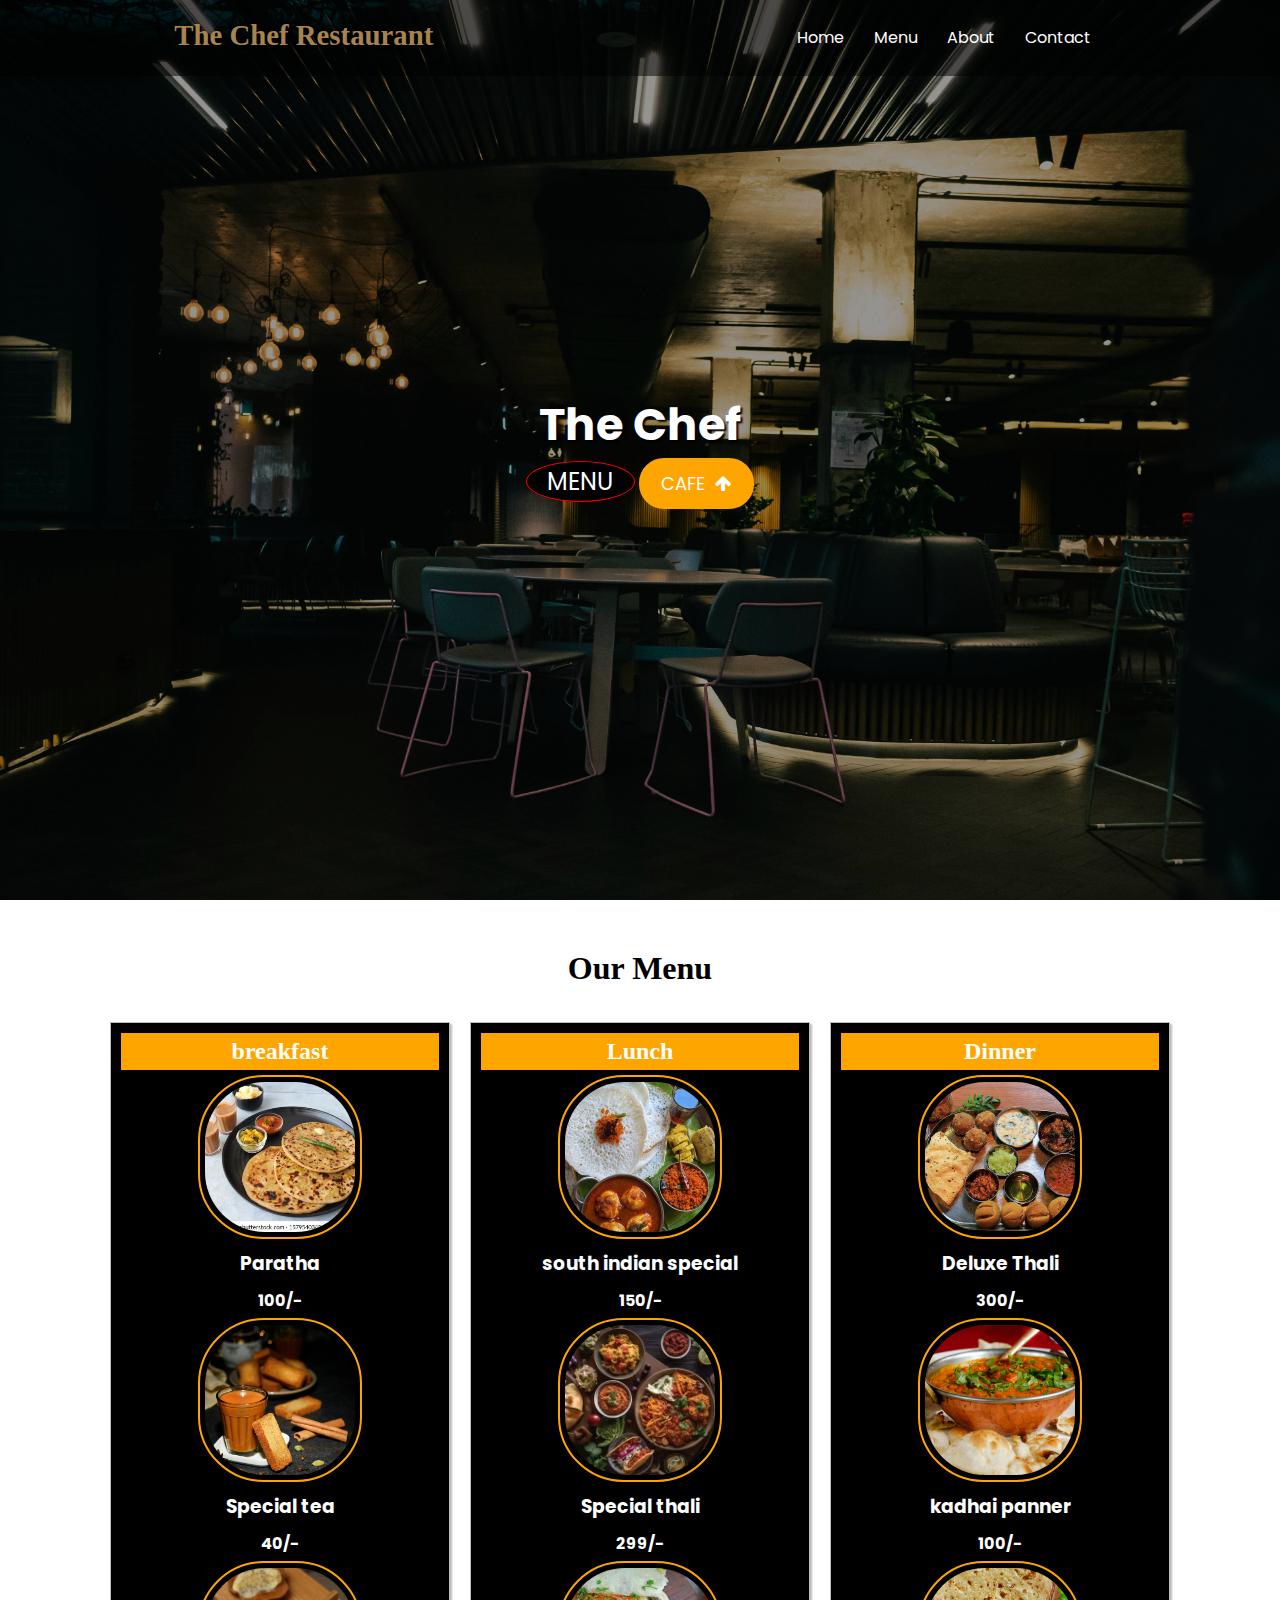
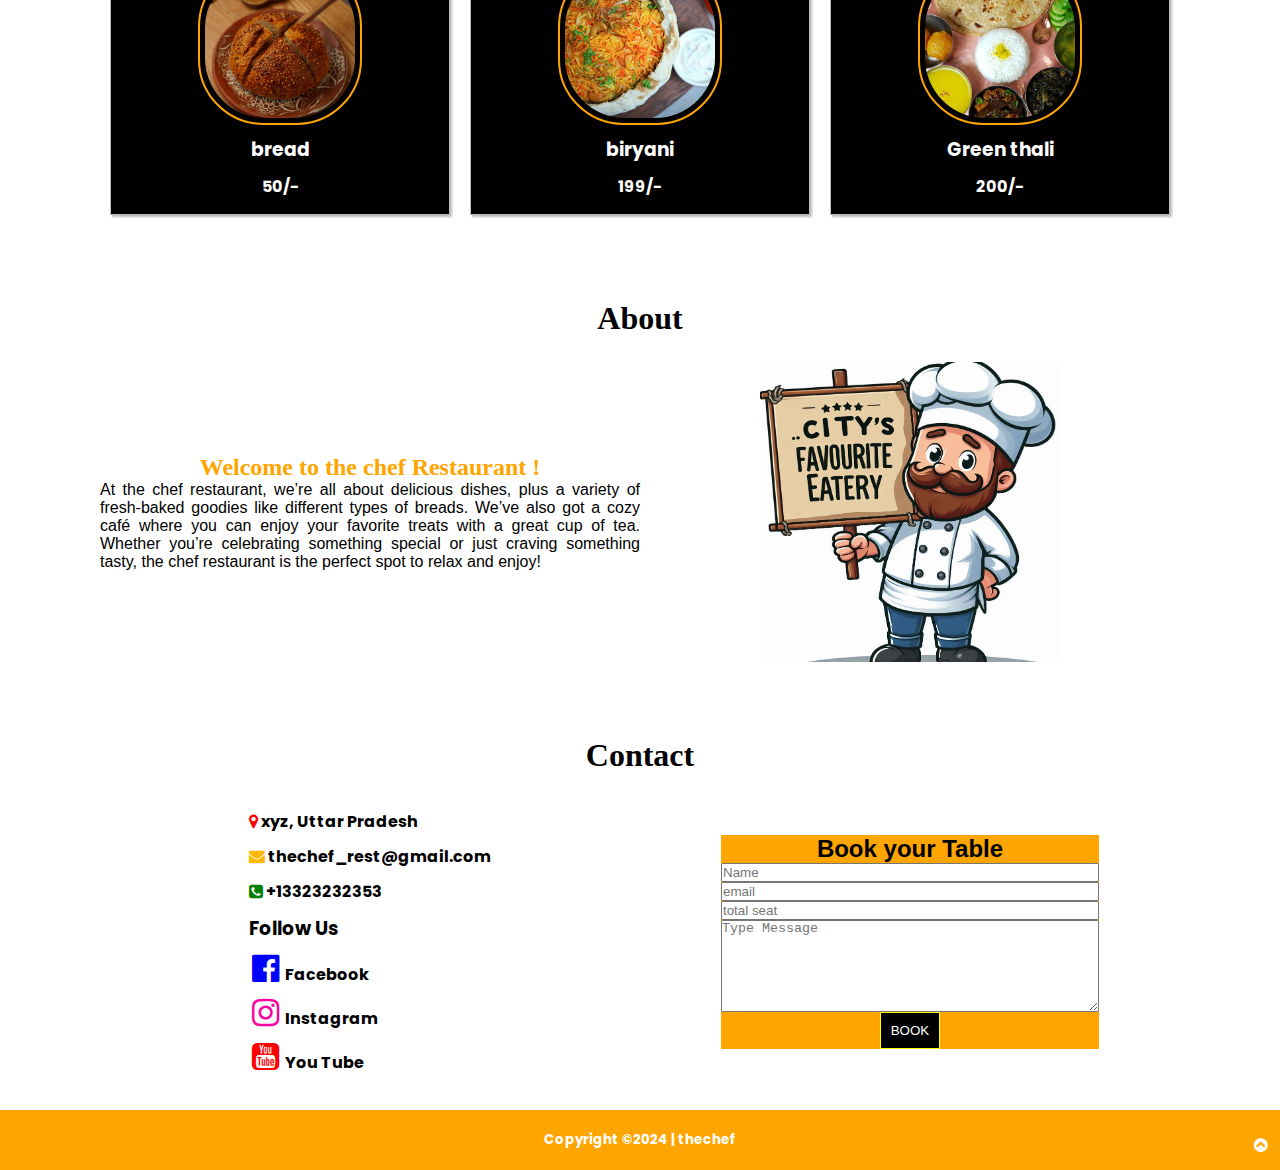
<file: index.html>
<!DOCTYPE html>
<html lang="en">
<head>
    <meta charset="UTF-8">
    <meta name="viewport" content="width=device-width, initial-scale=1.0">
    <!-- google fonts -->
    <link rel="preconnect" href="https://fonts.googleapis.com">
     <link rel="preconnect" href="https://fonts.gstatic.com" crossorigin>
    <link href="https://fonts.googleapis.com/css2?family=Poppins:ital,wght@0,100;0,200;0,300;0,400;0,500;0,600;0,700;0,800;0,900;1,100;1,200;1,300;1,400;1,500;1,600;1,700;1,800;1,900&display=swap" rel="stylesheet">
    <!--font awesome-->
    <link rel="stylesheet" href="https://cdnjs.cloudflare.com/ajax/libs/font-awesome/4.7.0/css/font-awesome.min.css">
    <link rel="stylesheet" href="style.css">
    
    <title>The chef Restaurant</title>
</head>
<body>
    <!--hero section starts-->
    <div id="hero">
        <div id="hero_content">
    <h1></h1>
    <a href="#menu" id="menubt">MENU</a>
    <a href="cafe.html" class="button">
        CAFE<i class="fa fa-arrow-up"></i>
    </a>
    
</a>

</div>
   
    <!--hero section ends-->

 
</div>
</div>
   <!--header starts-->
<div id="header">
    <nav id="navbar">
        <h1>The Chef Restaurant</h1>
        <ul>
         <li><a href="#hero">Home</a></li>
         <li><a href="#menu">Menu</a></li>
         <li><a href="#about">About</a></li>
         <li><a href="#contact">Contact</a></li>
        </ul>

    </nav>
    <div id="mobile_menu">
        <ul>
            <li><a href="#hero">Home</a></li>
         <li><a href="#menu">Menu</a></li>
         <li><a href="#about">About</a></li>
         <li><a href="#contact">Contact</a></li>
           </ul>
    </div>

    </div>
    <!--menu section begin-->
    <div id="menu">
        <h1 id="section">Our Menu</h1>
        <div id="menu_row">
            <div id="menu_col">
            <h2>breakfast</h2>
            <div class="box">
                <div id="images">
                    <img src="image/chaipa.webp">
                </div>
                <div>
                   <h3>Paratha</h3> 
                   <h4>100/-</h4>
                   </div>
                </div>
                <div class="box">
                    <div id="images">
                        <img src="image/chai.jpg">
                    </div>
                    <div>
                       <h3>Special tea </h3> 
                       <h4>40/-</h4>
                       </div>
                    </div>
                    <div class="box">
                        <div id="images">
                            <img src="image/bread.jpg">
                        </div>
                        <div>
                           <h3>bread</h3> 
                           <h4>50/-</h4>
                           </div>
                        </div>
                        
            </div>
                <div id="menu_col">
                <h2>Lunch</h2>
                <div class="box">
                    <div id="images">
                        <img src="image/uttapam.jpeg">
                    </div>
                    <div>
                       <h3>south indian special</h3> 
                       <h4>150/-</h4>
                       </div>
                    </div>
                    <div class="box">
                        <div id="images">
                            <img src="image/dining.jpg">
                        </div>
                        <div>
                           <h3>Special thali </h3> 
                           <h4>299/-</h4>
                           </div>
                        </div>
                        <div class="box">
                            <div id="images">
                                <img src="image/biryani.jpg">
                            </div>
                            <div>
                               <h3>biryani</h3> 
                               <h4>199/-</h4>
                               </div>
                            </div>
                            
                </div>
                    <div id="menu_col">
                    <h2>Dinner</h2>
                    <div class="box">
                        <div id="images">
                            <img src="image/a3.jpg">
                        </div>
                        <div>
                           <h3>Deluxe Thali</h3> 
                           <h4>300/-</h4>
                           </div>
                        </div>
                        <div class="box">
                            <div id="images">
                                <img src="image/dinner.jpg">
                            </div>
                            <div>
                               <h3>kadhai panner </h3> 
                               <h4>100/-</h4>
                               </div>
                            </div>
                            <div class="box">
                                <div id="images">
                                    <img src="image/57.jpg">
                                </div>
                                <div>
                                   <h3>Green thali</h3> 
                                   <h4>200/-</h4>
                                   </div>
                                </div> 
                    </div>
        </div>
    </div>
        
<!--about section-->
<div id="about">
    <h1 id="section">About</h1>
    <div id="about_row">
        <div class="about_col">
        <h2>Welcome to the chef Restaurant !</h2>
        <p>At the chef restaurant, we’re all about delicious dishes, plus a variety of fresh-baked goodies like different types of breads. We’ve also got a cozy café where you can enjoy your favorite treats with a great cup of tea. Whether you’re celebrating something special or just craving something tasty, the chef restaurant is the perfect spot to relax and enjoy!</p>
    </div>
    <div class="about_col">
        <div id="about_img">
        <img src="image/newc.png">
    </div>
</div>
</div>
</div>
<!--contact section-->
<div id="contact">
    <h1 id="section">Contact</h1>
    <div id="row">
        <div class="column">
            <div>
               
                <p id="a1">
                    <i class="fa fa-map-marker"></i>
                     xyz, Uttar Pradesh
                </p>
                <p id="a2">
                    <a href="mailto:thechef_rest@gmail.com">
                        <i class="fa fa-envelope"></i>
                        thechef_rest@gmail.com
                    </a>
                </p>
                <p id="a3">
                    <a href="tel=+13323232353">
                        <i class="fa fa-phone-square"></i>
                        +13323232353
                    </a>
                </p>
                <h3>Follow Us</h3>
                <p id="social1">
                    <a href="" ><i class="fa fa-facebook-official fa-2x"></i></a> Facebook</p>
                    <p id="social2">
                        <a href=""><i class="fa fa-instagram fa-2x"></i></a> Instagram
                    </p> 
                    <p id="social3">
                        <a href=""><i class="fa fa-youtube-square fa-2x"></i></a> You Tube
                    </p>
            </div>
       
        </div>
        <div class="column">
            <form>
                <h2>Book your Table</h2>
                <input type="text" placeholder="Name">
                <input type="email" placeholder="email" required>
                <input type="text" placeholder="total seat">
           <textarea rows="6" placeholder="Type Message"></textarea>
           <button>BOOK</button>
        </form>
        </div>
    </div>
</div>
<!--footer section-->
  <div id="footer">
    <div>
        <h5>Copyright &copy;2024 | <a href="">thechef</a></h5>
    </div>
    <div id="top">
        <a href="#hero"><i class="fa fa-chevron-circle-up"></i></a>
    </div>
  </div>
  <script src="script.js"></script>
</body>
</html>
</file>
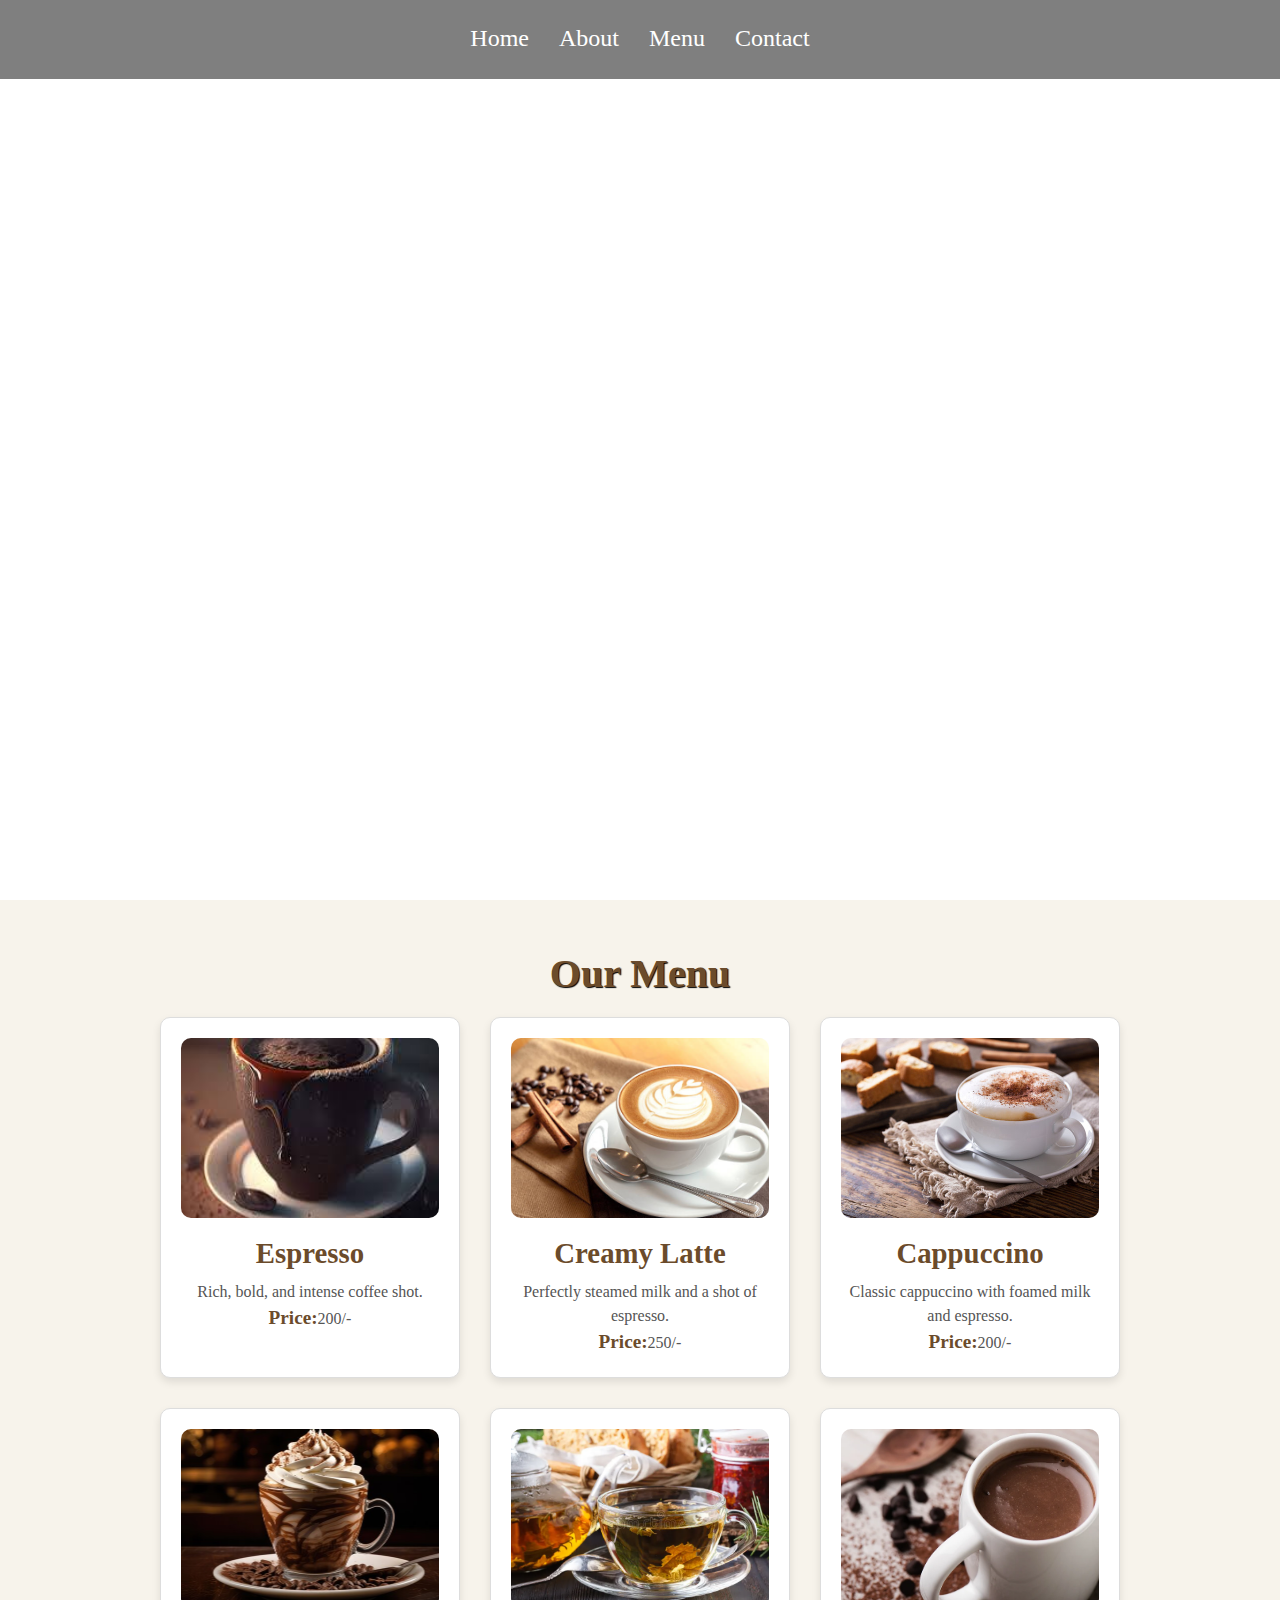
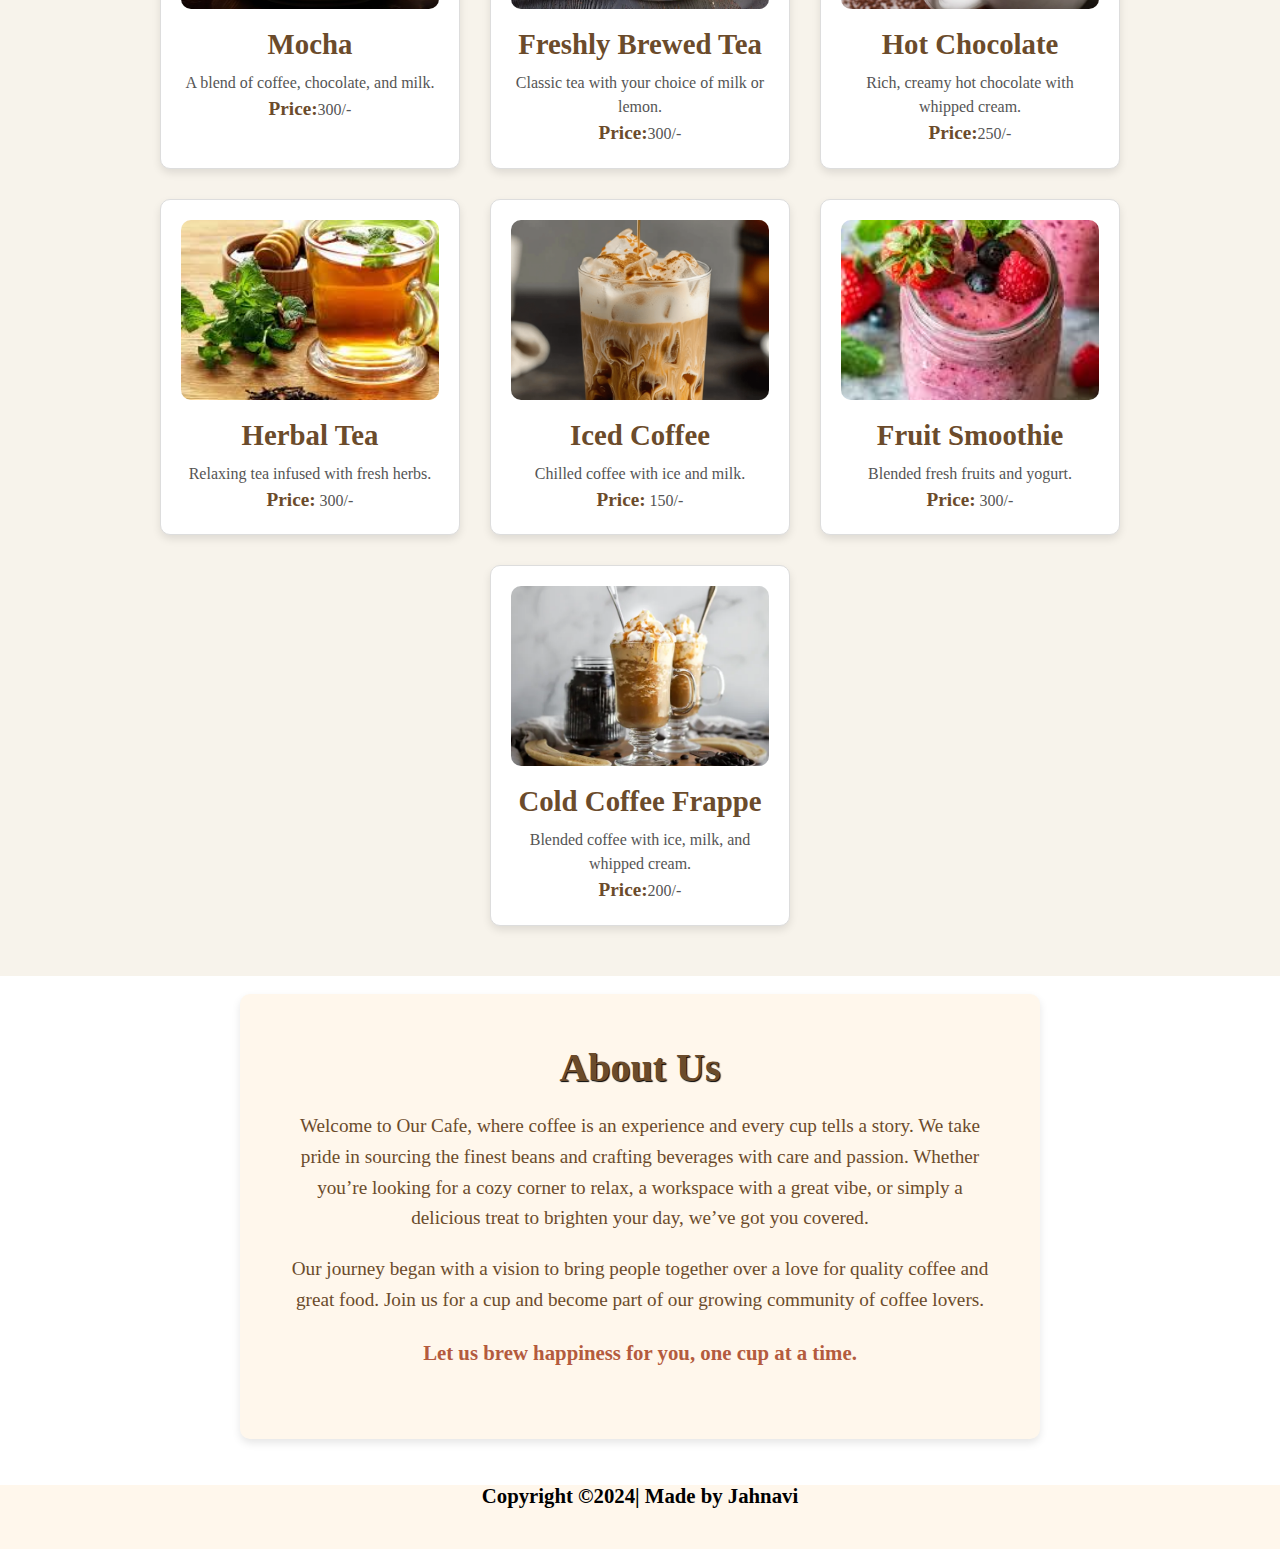
<file: cafe.html>
<!DOCTYPE html>
<html lang="en">
<head>
    <meta charset="UTF-8">
    <meta name="viewport" content="width=device-width, initial-scale=1.0">
    <title>Document</title>
</head>
<link rel="stylesheet" href="cafe.css">
<body>
    <div id="hero1">
        <div id="hero1_content">
            <h1>Welcome to Our Cafe</h1>
            <br>
            <button id="bt1">
                <a href="#menu-section" id="menu-link">MENU</a>
            </button>
        </div>
      
    </div>
    <navbar>
        <div id="header1">
            <nav id="navbar1">
                <ul>
                    <li><a href="index.html">Home</a></li>
                    <li><a href="#about-section">About</a></li>
                    <li><a href="#menu-section">Menu</a></li>
                    <li><a href="index.html#contact">Contact</a></li>
                 </ul>
            </nav>
        </div>
    </navbar>
    <div id="menu-section">
        <h2>Our Menu</h2>
        <div class="menu-container">
            <!-- Coffee Section -->
            <div class="menu-item">
                <img src="image/images.jpeg" alt="Espresso">
                <h3>Espresso</h3>
                <p>Rich, bold, and intense coffee shot.</p>
                <p><strong>Price:</strong>200/-</p>
            </div>
            <div class="menu-item">
                <img src="image/latte.jpg" alt="Latte">
                <h3>Creamy Latte</h3>
                <p>Perfectly steamed milk and a shot of espresso.</p>
                <p><strong>Price:</strong>250/-</p>
            </div>
            <div class="menu-item">
                <img src="image/cappuccino.jpg" alt="Cappuccino">
                <h3>Cappuccino</h3>
                <p>Classic cappuccino with foamed milk and espresso.</p>
                <p><strong>Price:</strong>200/-</p>
            </div>
            <div class="menu-item">
                <img src="image/mocha.jpg" alt="Mocha">
                <h3>Mocha</h3>
                <p>A blend of coffee, chocolate, and milk.</p>
                <p><strong>Price:</strong>300/-</p>
            </div>
    
            <!-- Hot Drinks Section -->
            <div class="menu-item">
                <img src="image/tea.webp" alt="Tea">
                <h3>Freshly Brewed Tea</h3>
                <p>Classic tea with your choice of milk or lemon.</p>
                <p><strong>Price:</strong>300/-</p>
            </div>
            <div class="menu-item">
                <img src="image/hot_choclate.webp" alt="Hot Chocolate">
                <h3>Hot Chocolate</h3>
                <p>Rich, creamy hot chocolate with whipped cream.</p>
                <p><strong>Price:</strong>250/-</p>
            </div>
            <div class="menu-item">
                <img src="image/herbal.jpeg" alt="Herbal Tea">
                <h3>Herbal Tea</h3>
                <p>Relaxing tea infused with fresh herbs.</p>
                <p><strong>Price:</strong> 300/-</p>
            </div>
    
            <!-- Cold Drinks Section -->
            <div class="menu-item">
                <img src="image/iced.webp" alt="Iced Coffee">
                <h3>Iced Coffee</h3>
                <p>Chilled coffee with ice and milk.</p>
                <p><strong>Price:</strong> 150/-</p>
            </div>
            <div class="menu-item">
                <img src="image/smooth.jpeg" alt="Smoothie">
                <h3>Fruit Smoothie</h3>
                <p>Blended fresh fruits and yogurt.</p>
                <p><strong>Price:</strong> 300/-</p>
            </div>
            <div class="menu-item">
                <img src="image/frap.webp" alt="Frappe">
                <h3>Cold Coffee Frappe</h3>
                <p>Blended coffee with ice, milk, and whipped cream.</p>
                <p><strong>Price:</strong>200/-</p>
            </div>
        </div>
    </div>
    <br>
    <div id="about-section">
        <h2>About Us</h2>
        <p>
            Welcome to Our Cafe, where coffee is an experience and every cup tells a story. 
            We take pride in sourcing the finest beans and crafting beverages with care and passion.
            Whether you’re looking for a cozy corner to relax, a workspace with a great vibe, or simply a delicious treat to brighten your day, we’ve got you covered.
        </p>
        <p>
            Our journey began with a vision to bring people together over a love for quality coffee and great food. 
            Join us for a cup and become part of our growing community of coffee lovers. 
        </p>
        <p><strong>Let us brew happiness for you, one cup at a time.</strong></p>
    </div>
    <br>
    <br>
    <div id="footer">
        <div><h5>Copyright &copy;2024| Made by Jahnavi</h5></div>

    </div>
</body>
</html>
</file>
<file: style.css>
*{
    margin: 0;
    padding: 0;
}

html{
    font-size: 100%;
    scroll-behavior: smooth;
}
body{
    font-family: "Poppins", sans-serif;
    overflow-x: hidden;
}
/*hero section*/
#hero{
    position: relative;
    width: 100vw;
    height: 100vh;
    display: flex;
    justify-content: center;
    align-items: center;
    text-align: center;
}
#hero::before{
    content: "";
    position: absolute;
    top: 0;
    left: 0;
    width: 100%;
    height: 100%;
    background-image: url(image/back1.jpg);
    background-size: cover;
    background-position: center;
    background-repeat: no-repeat;
    background-attachment: fixed;
    filter:brightness(60%);

}
/* Café link styles */
.button {
    display: inline-block;
    text-decoration: none;
    font-size: 18px; 
    padding: 10px 20px;
    color: white; 
    background-color: orange; 
    border: 2px solid orange; 
    border-radius: 25px; 
    transition: all 0.3s ease;
}

.button i {
    margin-left: 10px; 
    font-size: 18px;
}

.button:hover {
    background-color: darkorange; 
    color: white; 
}



#hero_content{
    position: absolute;
}
#hero_content h1
{
    color:white;
    font-size: 2.8rem;
text-shadow: 2px 2px 2px #000;
}
#menubt{
    color:white;
    padding: 3px 20px 3px 20px;
    border: 1px solid red;
    background: rgb(0, 0, 0.5);
    font-size: 1.5rem;
    text-decoration: none;
    border-radius:50%;
}
#hero_content a:hover{
    background: rgb(166, 132, 80);
}

/*header section*/
#header{
    position:absolute;
    top: 0;
    width: 100vw;
    height: 70px;
    line-height: 70px;
}

#navbar{
    display: flex;
    justify-content: space-around;
    background: rgb(0, 0, 0, 0.5);
}
#navbar h1{
    color:  rgb(166, 132, 80);
    font-size: 1.8rem;
    text-shadow: 2px 2px 2px #000;
    font-family: cursive;
}
#navbar ul{
    display: flex;
}
#navbar ul li{
    list-style: none;
    padding: 3px 15px 3px 15px;
}
#navbar ul li:hover,#phone a:hover, #mobile_menu ul li:hover{
    background: rgb(166, 132, 80);
    cursor:pointer;

}
#navbar ul li a{
    text-decoration: none;
    color:white;
    font-size: 1.1 rem;
}
#call h1
{
    color:orange;
    padding: 3px 15px 3px 15px;
    font-family: cursive;
}
#mobile_menu{
   display:none ;
   height: 40px;
   line-height: 40px;
   background-color:red;
}
#mobile_menu ul{
    display: flex;
    justify-content: center;
}
#mobile_menu ul li{
    list-style: none;
    padding: 0px 5px 0px 5px;
}
#mobile_menu ul li a{
    text-decoration: none;
    color:white;
}

/*menu section*/
                                        
.box {
    transition: transform 0.3s ease, box-shadow 0.3s ease;
}

.box:hover {
    transform: scale(1.05);
    box-shadow: 0 4px 10px rgba(0, 0, 0, 0.2);
}

#menu{
    padding: 25px 0 25px 0;
}
#section{
    padding: 25px 0 25px 0;
    text-align:center;
    font-size: 2;
    font-family: cursive;
}
#menu_row{
    display: flex;
    padding: 0 100px 0 100px;
}
#menu_col
{
    box-shadow: 2px 2px 2px #bbb;
    border: 1px solid #bbb;
    background-color:black;
    padding: 10px;
    flex: 1;
    margin: 10px;
}
#menu_col h2{
background-color:orange;
color:white;
text-align: center;
padding: 5px;
font-family:cursive;
}
#menu_col h3{
    color:white;
    }
    #menu_col h4{
        color:white;
        }
#images{
    width:150px;
    height: 150px;
    border-radius: 40%;
    padding: 5px;
    border: 2px solid orange;
}
#images img{
    width:100%;
    height: 100%;
    border-radius: 40%;
    object-fit: cover;
}
.box{
    display:flex;
    flex-direction: column;
    align-items: center;
    text-align: center;
    margin: 5px;
}

/*about section*/
#about{
    padding: 25px 0 25px 0;
}
#about_row{
     display: flex;
     justify-content: center;
     align-items: center;
     flex-wrap: wrap;
    padding: 0 100px 0 100px;
    
}
.about_col{
  flex: 1;
}
#about_img{
    width: 300px;
    height: 300px;
   margin:auto;
}
#about_img img{
    width: 100%;
    height: 100%;
    object-fit: fill;
}
.about_col h1{
text-align: center;
font-family: cursive;

}
.about_col h2{
    text-align: center;
    font-family: cursive;
    color:orange;
    }
.about_col p{
    text-align: justify;
    font-family:sans-serif;
    }

    /*contact details*/
    #contact{
        padding: 25px 0 25px 0;
    
       }
       #row{
        display: flex;
        justify-content:center;
        align-items: center;
        padding: 0 100px 0 100px;
        flex-wrap: wrap;
       }
       .column{
        display: flex;
        flex-direction: column;
        align-items: center;
        flex: 1;
       }
       .column p,h3{
        font-weight: bold;
        color:black;
        margin:10px;
       }
       .column p a{
        text-decoration: none;
        color: black;
       }
       #a1 i{
        color:red;
       }
       #a2 i{
        color:rgb(255, 183, 0);
       }
       #a3 i{
        color:green;
       }
       #social1 a{
        color:blue;
        margin: 3px;
       }
       #social2 a{
        color:rgb(255, 0, 162);
        margin: 3px;
       }
       #social3 a{
        color:red;
        margin: 3px;
       }
       .column form{
        display:flex;
        flex-direction: column;
        background-color: orange;
        width:70%;

       }
       .column form h2{
        text-align:center;
        font-family:sans-serif;
       }
       .column form button{
        margin:auto;
        padding:10px;
        color: white;
        background-color:black;
        border: 1px solid yellow;
        cursor:pointer;
       }    
       
     #footer{
        background-color:orange;
        padding: 20px;
        position:relative;
     }
    #footer h5{
        text-align:center;
        color:white;
    }
    #footer h5 a{
        color:white;
        text-decoration: none;
    }
    #top{
        position: absolute;
        bottom: 12px;
        right: 12px;
    }
    #top a{
        color:white;
        font-size: 1 rem;
    }
@media screen and (max-width : 768px)
{
    #mobile_menu{
        display: block;
        }
        #navbar ul{
            display: none;
        }
        html{
            font-size: 95%;
        }
        #menu_row,#about_row, #row{
            flex-wrap: wrap;
            padding: 0 10px 0 10px;
        }
       }
       @media screen and (max-width : 360px){
        html{
           font: size 70%; 
        }
        #about_img{
            width: 220px;
            height: 220px;
       }
    }
</file>
<file: cafe.css>
* {
    margin: 0;
    padding: 0;
    box-sizing: border-box;
    scroll-behavior: smooth;
    
}
html{
    overflow-x: hidden;
}

/* Hero section */
#hero1 {
    position: relative;
    width: 100vw;
    height: 100vh;
    display: flex;
    justify-content: center;
    align-items: center;
    text-align: center;
    opacity: 0; 
    animation: fadeIn 1.5s forwards; 
}

#hero1::before {
    content: "";
    position: absolute;
    top: 0;
    left: 0;
    width: 100%;
    height: 100%;
    background-image: url(image/back4.jpg);
    background-size: cover;
    background-position: center;
    background-repeat: no-repeat;
    background-attachment: fixed;
    filter: brightness(60%);
}

#hero1_content {
    position: absolute;
}

#hero1_content h1 {
    color: white;
    font-size: 2.8rem;
    text-shadow: 2px 2px 2px #000;
    animation: slideUp 1s ease-out forwards; 
}

#bt1 {
    padding: 10px 10px;
    background-color: rgb(188, 81, 0);
    border-radius: 10px;
    color: antiquewhite;
    border-color: white;
    font-family: cursive;
    transition: transform 0.3s ease-in-out; 
   
}
#bt1 a{
    text-decoration: none;
    color:antiquewhite;
    font-size: 20px;
}

#bt1:hover {
    background-color: rgba(221, 118, 39, 0.5);
    transform: scale(1.1); 
}

/* Navbar Section */
#header1 {
    position: absolute;
    top: 0;
    width: 100vw;
    height: 70px;
    line-height: 70px;
    animation: slideDown 1s ease-out forwards; 
}

#navbar1 {
    display: flex;
    justify-content: space-around;
    background: rgb(0, 0, 0, 0.5);
    animation: fadeIn 1.5s ease-out forwards; 
}

#navbar1 h1 {
    color: rgb(166, 132, 80);
    font-size: 1.8rem;
    text-shadow: 2px 2px 2px #000;
    font-family: cursive;
}

#navbar1 ul {
    display: flex;
}

#navbar1 ul li {
    list-style: none;
    padding: 3px 15px 3px 15px;
    transition: all 0.3s ease-in-out; 
}

#navbar1 ul li:hover {
    background: rgb(166, 132, 80);
    cursor: pointer;

}

#navbar1 ul li a {
    text-decoration: none;
    color: white;
    font-size: 1.5rem;
    transition: color 0.3s ease-in-out; 
}

#navbar1 ul li a:hover {
    color:white
}

/* Keyframe Animations */
@keyframes fadeIn {
    from {
        opacity: 0;
    }
    to {
        opacity: 1;
    }
}

@keyframes slideUp {
    from {
        transform: translateY(30px);
        opacity: 0;
    }
    to {
        transform: translateY(0);
        opacity: 1;
    }
}

@keyframes slideDown {
    from {
        transform: translateY(-100%);
    }
    to {
        transform: translateY(0);
    }
}
/* Menu Section */
#menu-section {
    padding: 50px;
    background-color: #f7f3eb;
    text-align: center;
}

#menu-section h2 {
    font-size: 2.5rem;
    font-family: 'Georgia', serif;
    color: #6b4b2b;
    margin-bottom: 20px;
    text-shadow: 1px 1px 1px #000;
}

.menu-container {
    display: flex;
    flex-wrap: wrap;
    justify-content: center;
   
}

.menu-item {
    background-color: #fff;
    border: 1px solid #ddd;
    border-radius: 10px;
    width: 300px;
    padding: 20px;
    text-align: center;
    box-shadow: 0 4px 8px rgba(0, 0, 0, 0.1);
    transition: transform 0.3s ease-in-out, box-shadow 0.3s ease-in-out;
}

.menu-item:hover {
    transform: translateY(-5px);
    box-shadow: 0 6px 12px rgba(0, 0, 0, 0.15);
}

.menu-item img {
    width: 100%;
    height: auto;
    border-radius: 10px;
    margin-bottom: 15px;
}

.menu-item h3 {
    font-size: 1.8rem;
    color: #6b4b2b;
    margin-bottom: 10px;
    font-family: 'Georgia', serif;
}

.menu-item p {
    font-size: 1rem;
    color: #555;
    line-height: 1.5;
}

.menu-item strong {
    color: #6b4b2b;
    font-size: 1.2rem;
}
.menu-container {
    gap: 30px; 
}

.menu-item img {
    border-radius: 10px;
    width: 100%;
    height: 180px; 
    object-fit: cover; 
}
/* About Section */
#about-section {
    padding: 50px;
    background-color: #fff7ec;
    text-align: center;
    color: #6b4b2b;
    font-family: 'Georgia', serif;
    margin: 0 auto; 
    max-width: 800px; 
    border-radius: 10px; 
    box-shadow: 0 4px 8px rgba(0, 0, 0, 0.1); }

#about-section h2 {
    font-size: 2.5rem;
    margin-bottom: 20px;
    text-shadow: 1px 1px 1px #000;
}

#about-section p {
    font-size: 1.2rem;
    line-height: 1.6;
    margin-bottom: 20px;
}

#about-section p strong {
    color: #b45b3e;
    font-size: 1.3rem;
}
#footer{
    height: 4rem;
    background-color:#fff7ec ;
    font-size: 25px;
    position: relative;
}
#footer h5{
    text-align: center;
    margin-top: 10px;

}
</file>
